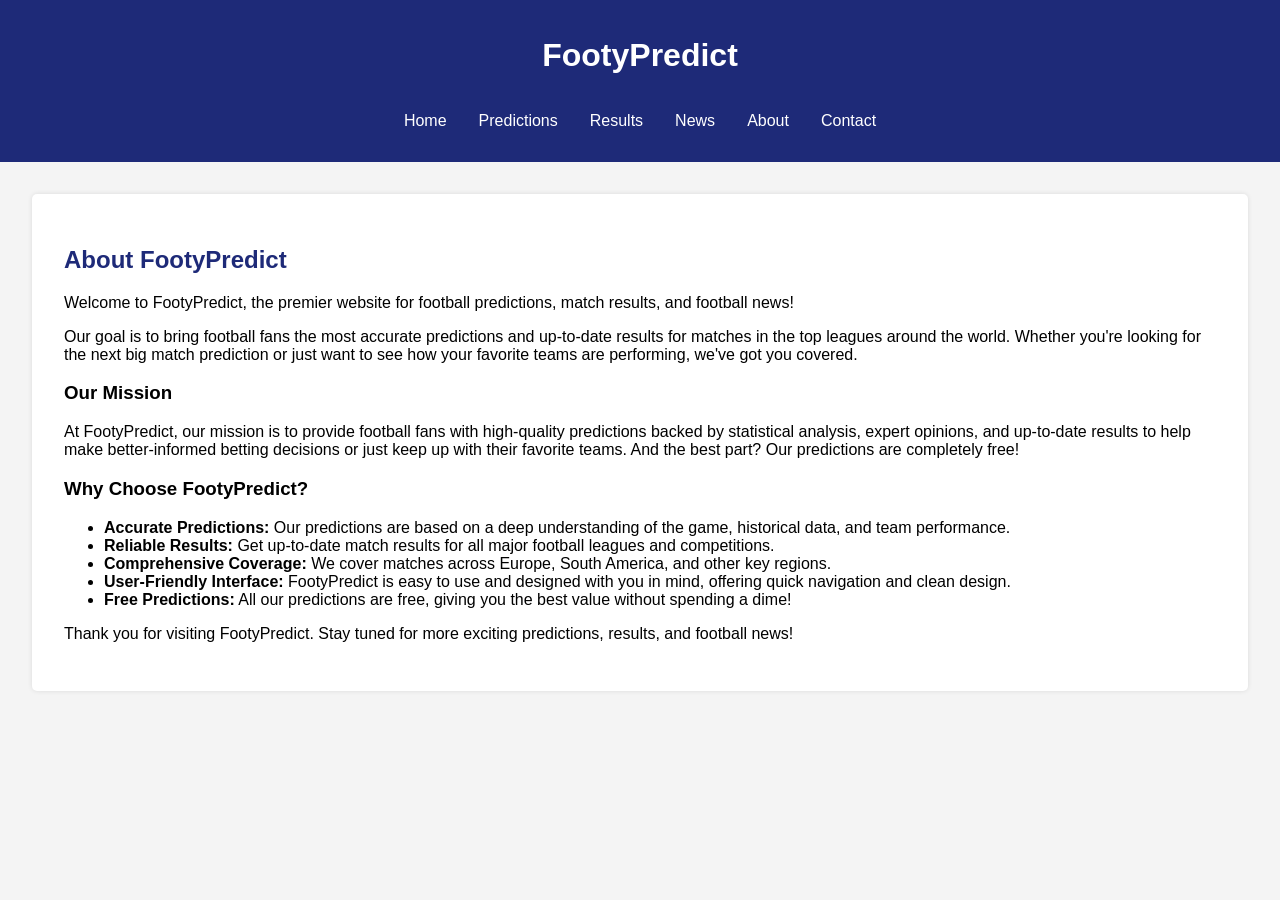
<file: about.html>
<!DOCTYPE html>
<html lang="en">
<head>
  <meta charset="UTF-8">
  <meta name="viewport" content="width=device-width, initial-scale=1.0">
  <title>About - FootyPredict | Football Predictions, Results & News</title>

  <!-- SEO Meta Tags -->
  <meta name="description" content="Learn more about FootyPredict – your trusted source for accurate football predictions, match results, and latest football news.">
  <meta name="keywords" content="football predictions, match results, free football tips, soccer predictions, betting tips, football news">
  <meta name="author" content="FootyPredict Team">
  <link rel="canonical" href="https://propredict.fun/about.html" />

  <!-- Open Graph Meta Tags for Social Sharing -->
  <meta property="og:title" content="About - FootyPredict" />
  <meta property="og:description" content="Get to know FootyPredict – your go-to platform for free, expert football predictions, match results and news." />
  <meta property="og:url" content="https://propredict.fun/about.html" />
  <meta property="og:type" content="website" />
  <meta property="og:site_name" content="FootyPredict" />
  <meta property="og:image" content="https://propredict.fun/images/footypredict-og.jpg" />

  <!-- Twitter Card -->
  <meta name="twitter:card" content="summary_large_image">
  <meta name="twitter:title" content="About - FootyPredict">
  <meta name="twitter:description" content="Learn more about FootyPredict – accurate football predictions, results and news.">
  <meta name="twitter:image" content="https://propredict.fun/images/footypredict-og.jpg">
  <meta name="twitter:site" content="@FootyPredict">

  <!-- Favicon -->
  <link rel="icon" href="/favicon.ico" type="image/x-icon" />

  <!-- Structured Data (JSON-LD) -->
  <script type="application/ld+json">
  {
    "@context": "https://schema.org",
    "@type": "WebSite",
    "name": "FootyPredict",
    "url": "https://propredict.fun/",
    "description": "FootyPredict is a website offering free and accurate football predictions, match results, and news across major leagues.",
    "potentialAction": {
      "@type": "SearchAction",
      "target": "https://propredict.fun/search?query={search_term_string}",
      "query-input": "required name=search_term_string"
    }
  }
  </script>

  <style>
    body {
      font-family: Arial, sans-serif;
      margin: 0;
      padding: 0;
      background-color: #f4f4f4;
    }
    header {
      background-color: #1e2a78;
      color: white;
      padding: 1rem;
      text-align: center;
    }
    .mobile-nav {
      display: none;
      position: relative;
    }
    #menu-toggle {
      background: #1e2a78;
      color: white;
      font-size: 24px;
      border: none;
      padding: 0.5rem 1rem;
      cursor: pointer;
    }
    #mobile-menu {
      display: none;
      flex-direction: column;
      background: #1e2a78;
      position: absolute;
      top: 3rem;
      left: 0;
      width: 100%;
      z-index: 1000;
    }
    #mobile-menu a {
      color: white;
      padding: 1rem;
      text-decoration: none;
      border-bottom: 1px solid rgba(255,255,255,0.2);
    }
    #mobile-menu a:hover {
      background: #2e3b90;
    }
    @media screen and (max-width: 768px) {
      .mobile-nav {
        display: block;
      }
      .desktop-nav {
        display: none;
      }
    }
    .desktop-nav {
      display: flex;
      justify-content: center;
      background: #1e2a78;
    }
    .desktop-nav a {
      color: white;
      padding: 1rem;
      text-decoration: none;
      display: inline-block;
    }
    .desktop-nav a:hover {
      background-color: #2e3b90;
    }
    main {
      padding: 2rem;
    }
    .about-section {
      background: white;
      padding: 2rem;
      border-radius: 5px;
      box-shadow: 0 0 5px rgba(0,0,0,0.1);
    }
    h2 {
      color: #1e2a78;
    }
  </style>
</head>
<body>
  <header>
    <h1>FootyPredict</h1>
    <div class="mobile-nav">
      <button id="menu-toggle">&#9776;</button>
      <div id="mobile-menu">
        <a href="index.html">Home</a>
        <a href="predictions.html">Predictions</a>
        <a href="results.html">Results</a>
        <a href="news.html">News</a>
        <a href="about.html">About</a>
        <a href="contact.html">Contact</a>
      </div>
    </div>
    <nav class="desktop-nav">
      <a href="index.html">Home</a>
      <a href="predictions.html">Predictions</a>
      <a href="results.html">Results</a>
      <a href="news.html">News</a>
      <a href="about.html">About</a>
      <a href="contact.html">Contact</a>
    </nav>
  </header>
  <main>
    <section class="about-section">
      <h2>About FootyPredict</h2>
      <p>Welcome to FootyPredict, the premier website for football predictions, match results, and football news!</p>
      <p>Our goal is to bring football fans the most accurate predictions and up-to-date results for matches in the top leagues around the world. Whether you're looking for the next big match prediction or just want to see how your favorite teams are performing, we've got you covered.</p>
      <h3>Our Mission</h3>
      <p>At FootyPredict, our mission is to provide football fans with high-quality predictions backed by statistical analysis, expert opinions, and up-to-date results to help make better-informed betting decisions or just keep up with their favorite teams. And the best part? Our predictions are completely free!</p>
      <h3>Why Choose FootyPredict?</h3>
      <ul>
        <li><strong>Accurate Predictions:</strong> Our predictions are based on a deep understanding of the game, historical data, and team performance.</li>
        <li><strong>Reliable Results:</strong> Get up-to-date match results for all major football leagues and competitions.</li>
        <li><strong>Comprehensive Coverage:</strong> We cover matches across Europe, South America, and other key regions.</li>
        <li><strong>User-Friendly Interface:</strong> FootyPredict is easy to use and designed with you in mind, offering quick navigation and clean design.</li>
        <li><strong>Free Predictions:</strong> All our predictions are free, giving you the best value without spending a dime!</li>
      </ul>
      <p>Thank you for visiting FootyPredict. Stay tuned for more exciting predictions, results, and football news!</p>
    </section>
  </main>
  <script>
    const toggleBtn = document.getElementById('menu-toggle');
    const menu = document.getElementById('mobile-menu');
    toggleBtn.addEventListener('click', () => {
      menu.style.display = menu.style.display === 'flex' ? 'none' : 'flex';
    });
  </script>
</body>
</html>
</file>
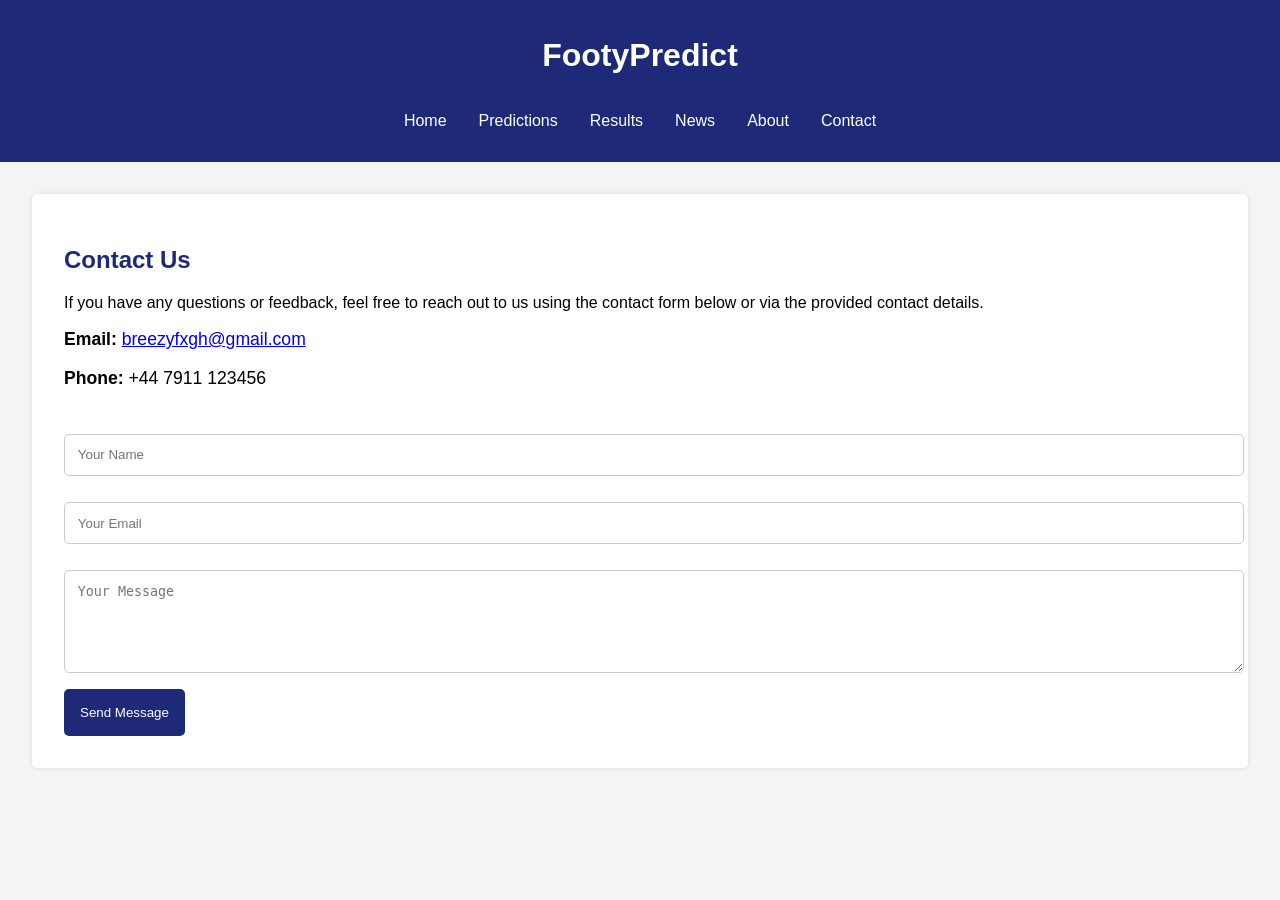
<file: contact.html>
<!DOCTYPE html>
<html lang="en">
<head>
  <meta charset="UTF-8">
  <meta name="viewport" content="width=device-width, initial-scale=1.0">
  <title>Contact - FootyPredict</title>
  <style>
    body {
      font-family: Arial, sans-serif;
      margin: 0;
      padding: 0;
      background-color: #f4f4f4;
    }
    header {
      background-color: #1e2a78;
      color: white;
      padding: 1rem;
      text-align: center;
    }
    .mobile-nav {
      display: none;
      position: relative;
    }
    #menu-toggle {
      background: #1e2a78;
      color: white;
      font-size: 24px;
      border: none;
      padding: 0.5rem 1rem;
      cursor: pointer;
    }
    #mobile-menu {
      display: none;
      flex-direction: column;
      background: #1e2a78;
      position: absolute;
      top: 3rem;
      left: 0;
      width: 100%;
      z-index: 1000;
    }
    #mobile-menu a {
      color: white;
      padding: 1rem;
      text-decoration: none;
      border-bottom: 1px solid rgba(255,255,255,0.2);
    }
    #mobile-menu a:hover {
      background: #2e3b90;
    }
    @media screen and (max-width: 768px) {
      .mobile-nav {
        display: block;
      }
      .desktop-nav {
        display: none;
      }
    }
    .desktop-nav {
      display: flex;
      justify-content: center;
      background: #1e2a78;
    }
    .desktop-nav a {
      color: white;
      padding: 1rem;
      text-decoration: none;
      display: inline-block;
    }
    .desktop-nav a:hover {
      background-color: #2e3b90;
    }
    main {
      padding: 2rem;
    }
    .contact-section {
      background: white;
      padding: 2rem;
      border-radius: 5px;
      box-shadow: 0 0 5px rgba(0,0,0,0.1);
    }
    h2 {
      color: #1e2a78;
    }
    .contact-info {
      margin-bottom: 2rem;
    }
    .contact-info p {
      font-size: 1.1rem;
    }
    form input, form textarea {
      width: 100%;
      padding: 0.8rem;
      margin: 0.8rem 0;
      border-radius: 5px;
      border: 1px solid #ccc;
    }
    form button {
      background-color: #1e2a78;
      color: white;
      padding: 1rem;
      border: none;
      border-radius: 5px;
      cursor: pointer;
    }
    form button:hover {
      background-color: #2e3b90;
    }
  </style>
</head>
<body>
  <header>
    <h1>FootyPredict</h1>
    <div class="mobile-nav">
      <button id="menu-toggle">&#9776;</button>
      <div id="mobile-menu">
        <a href="index.html">Home</a>
        <a href="predictions.html">Predictions</a>
        <a href="results.html">Results</a>
        <a href="news.html">News</a>
        <a href="about.html">About</a>
        <a href="contact.html">Contact</a>
      </div>
    </div>
    <nav class="desktop-nav">
      <a href="index.html">Home</a>
      <a href="predictions.html">Predictions</a>
      <a href="results.html">Results</a>
      <a href="news.html">News</a>
      <a href="about.html">About</a>
      <a href="contact.html">Contact</a>
    </nav>
  </header>
  <main>
    <section class="contact-section">
      <h2>Contact Us</h2>
      <p>If you have any questions or feedback, feel free to reach out to us using the contact form below or via the provided contact details.</p>
      
      <div class="contact-info">
        <p><strong>Email:</strong> <a href="mailto:breezyfxgh@gmail.com">breezyfxgh@gmail.com</a></p>
        <p><strong>Phone:</strong> +44 7911 123456</p>
      </div>
      
      <form action="#" method="POST">
        <input type="text" name="name" placeholder="Your Name" required>
        <input type="email" name="email" placeholder="Your Email" required>
        <textarea name="message" placeholder="Your Message" rows="5" required></textarea>
        <button type="submit">Send Message</button>
      </form>
    </section>
  </main>
  <script>
    const toggleBtn = document.getElementById('menu-toggle');
    const menu = document.getElementById('mobile-menu');
    toggleBtn.addEventListener('click', () => {
      menu.style.display = menu.style.display === 'flex' ? 'none' : 'flex';
    });
  </script>
</body>
</html>
</file>
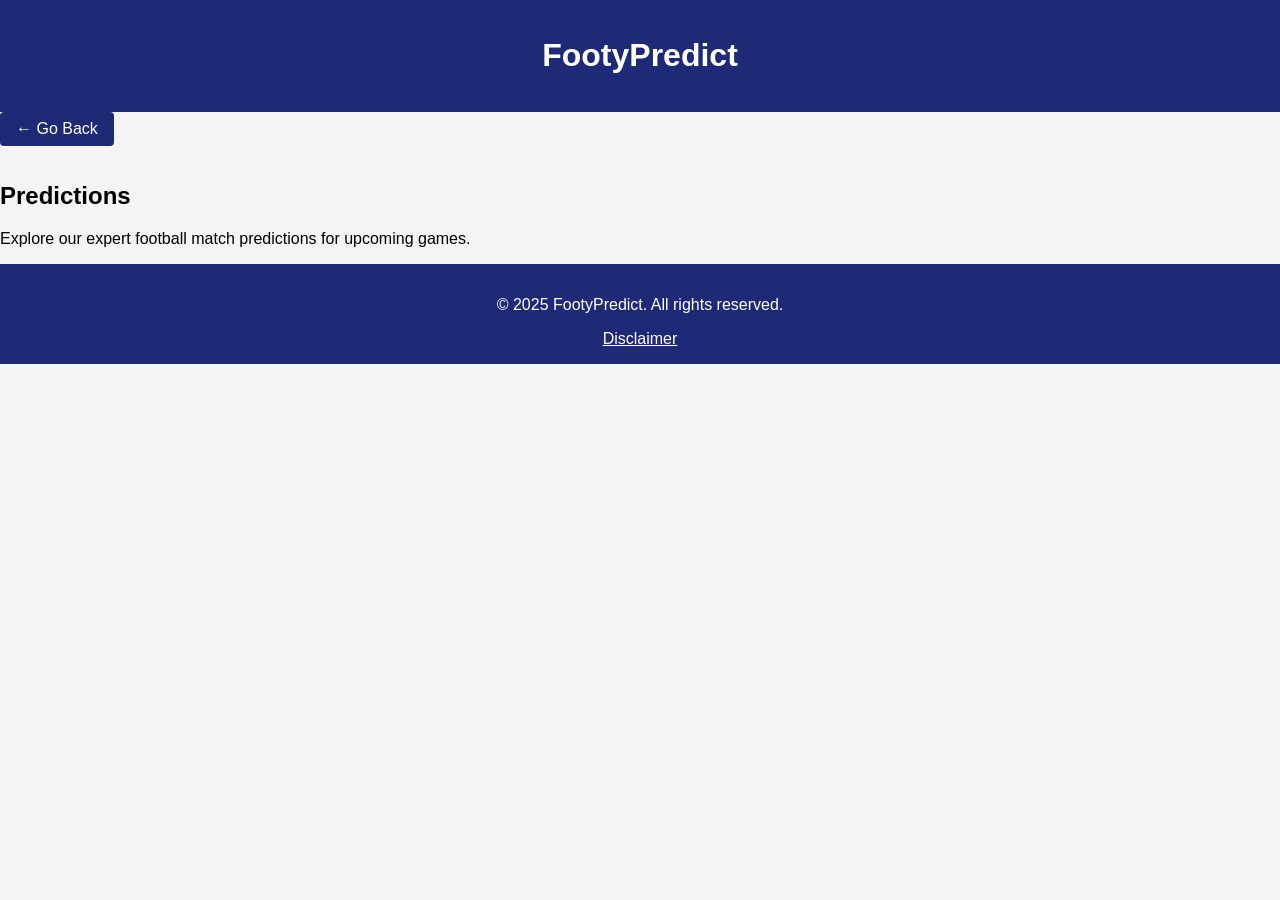
<file: disclaimer.html>
<!DOCTYPE html>
<html lang="en">
<head>
  <meta charset="UTF-8">
  <meta name="viewport" content="width=device-width, initial-scale=1.0">
  <title>Predictions - FootyPredict</title>

  <meta name="description" content="Explore expert football match predictions for upcoming games at FootyPredict.">
  <meta name="keywords" content="football predictions, soccer predictions, Premier League, La Liga">
  <meta name="author" content="FootyPredict Team">
  <meta name="robots" content="index, follow">
  
  <link rel="icon" href="favicon.ico" type="image/x-icon">
  
  <style>
    body {
      font-family: Arial, sans-serif;
      margin: 0;
      padding: 0;
      background-color: #f4f4f4;
    }
    header {
      background-color: #1e2a78;
      color: white;
      padding: 1rem;
      text-align: center;
    }
    footer {
      background-color: #1e2a78;
      color: white;
      text-align: center;
      padding: 1rem;
    }
    .modal {
      display: none;
      position: fixed;
      top: 0;
      left: 0;
      width: 100%;
      height: 100%;
      background-color: rgba(0, 0, 0, 0.5);
      justify-content: center;
      align-items: center;
    }
    .modal-content {
      background-color: white;
      padding: 20px;
      max-width: 600px;
      width: 90%;
      border-radius: 8px;
      box-shadow: 0 0 15px rgba(0, 0, 0, 0.3);
    }
    .modal-content h2 {
      margin-top: 0;
    }
    .close-btn {
      background-color: #1e2a78;
      color: white;
      padding: 10px 20px;
      border: none;
      cursor: pointer;
      float: right;
    }
    .close-btn:hover {
      background-color: #2e3b90;
    }
    .back-btn {
      display: inline-block;
      margin-bottom: 1rem;
      padding: 0.5rem 1rem;
      background-color: #1e2a78;
      color: white;
      text-decoration: none;
      border-radius: 4px;
    }
    .back-btn:hover {
      background-color: #2e3b90;
    }
  </style>
</head>
<body>
  <header>
    <h1>FootyPredict</h1>
  </header>
  <main>
    <a class="back-btn" href="javascript:history.back()">&larr; Go Back</a>
    <h2>Predictions</h2>
    <p>Explore our expert football match predictions for upcoming games.</p>

    <footer>
      <p>&copy; 2025 FootyPredict. All rights reserved.</p>
      <a href="#" id="disclaimer-link" style="color: white;">Disclaimer</a>
    </footer>
  </main>

  <!-- Disclaimer Modal -->
  <div id="disclaimer-modal" class="modal">
    <div class="modal-content">
      <button class="close-btn" id="close-modal">&times;</button>
      <h2>Disclaimer</h2>
      <p>Please read this disclaimer carefully before using FootyPredict.</p>
      <p><strong>No Guarantee of Accuracy:</strong> The football match predictions provided on FootyPredict are based on statistical analysis, expert opinions, and available data. However, the outcome of football matches is inherently uncertain and influenced by numerous unpredictable factors. Therefore, we make no guarantee as to the accuracy or reliability of any predictions, analysis, or information presented on this website.</p>
      <p><strong>Informational and Entertainment Purposes Only:</strong> The content on FootyPredict, including predictions, tips, and opinions, is intended for informational and entertainment purposes only. It should not be considered as professional betting advice or a definitive guide to placing wagers.</p>
      <p><strong>Betting Risks:</strong> Engaging in sports betting involves financial risk, and it is possible to lose money. You are solely responsible for any decisions you make based on the information provided on FootyPredict. Bet responsibly and only with funds you can afford to lose.</p>
      <p><strong>No Endorsement of Betting:</strong> FootyPredict does not endorse or encourage illegal or irresponsible gambling activities. We provide predictions and analysis as a form of commentary and do not profit from your betting activities. Please ensure you comply with all local laws and regulations regarding online betting in your jurisdiction.</p>
      <p><strong>Changes and Errors:</strong> The information and predictions on FootyPredict may be subject to change or contain errors without prior notice. We strive to provide accurate and up-to-date content, but we do not warrant its completeness or accuracy at all times.</p>
      <p><strong>External Links:</strong> FootyPredict may contain links to third-party websites. We are not responsible for the content, privacy policies, or practices of these external sites. Your interaction with such websites is at your own risk.</p>
      <p><strong>Limitation of Liability:</strong> To the maximum extent permitted by applicable law, FootyPredict and its team shall not be liable for any direct, indirect, incidental, consequential, or special damages arising out of or in any way connected with your use of this website or reliance on the information provided herein, including but not limited to any losses incurred from betting activities.</p>
      <p>By using FootyPredict, you acknowledge that you have read, understood, and agree to this disclaimer. If you do not agree with any part of this disclaimer, please do not use our website.</p>
    </div>
  </div>

  <script>
    document.getElementById("disclaimer-link").addEventListener("click", function(e) {
      e.preventDefault();
      document.getElementById("disclaimer-modal").style.display = "flex";
    });

    document.getElementById("close-modal").addEventListener("click", function() {
      document.getElementById("disclaimer-modal").style.display = "none";
    });

    // Close modal if user clicks outside of the modal content
    window.addEventListener("click", function(event) {
      if (event.target === document.getElementById("disclaimer-modal")) {
        document.getElementById("disclaimer-modal").style.display = "none";
      }
    });
  </script>
</body>
</html>
</file>
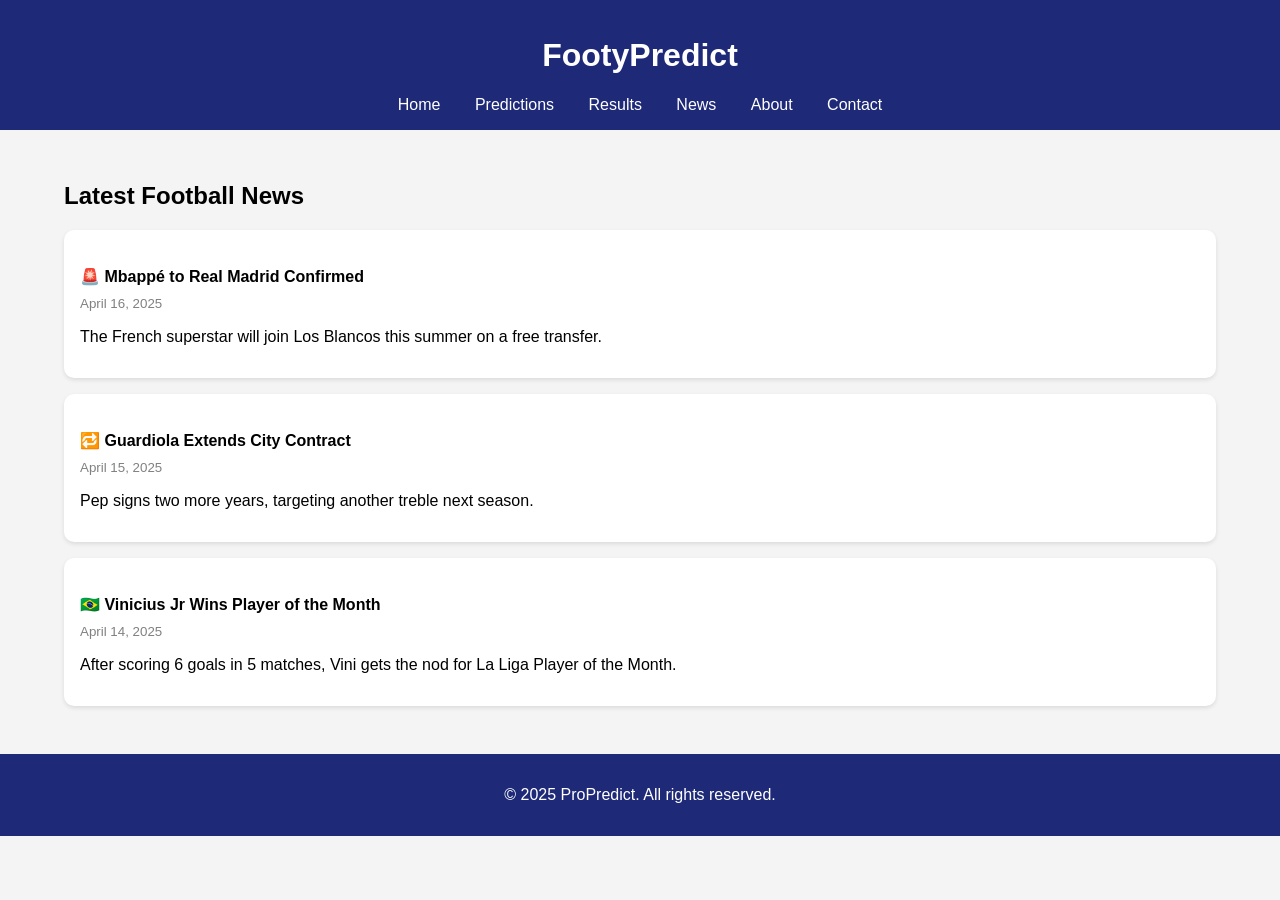
<file: news.html>
<!DOCTYPE html>
<html lang="en">
<head>
  <meta charset="UTF-8" />
  <meta name="viewport" content="width=device-width, initial-scale=1.0"/>
  
  <!-- SEO Meta Tags -->
  <meta name="description" content="Stay updated with the latest football news on ProPredict. From transfer news to player awards, we cover all major events in football.">
  <meta name="keywords" content="football news, sports news, Mbappé, Guardiola, Vinicius Jr, soccer news">
  <meta name="author" content="ProPredict">

  <!-- Open Graph for Social Media -->
  <meta property="og:title" content="Latest Football News - ProPredict" />
  <meta property="og:description" content="Get the latest football updates including transfer news, player awards, and match results at ProPredict." />
  <meta property="og:image" content="URL_to_image.jpg" /> <!-- Add an image URL -->
  <meta property="og:url" content="https://www.propredict.fun/news.html" />
  <meta property="og:type" content="website" />

  <title>News - ProPredict</title>
  
  <style>
    body {
      font-family: Arial, sans-serif;
      margin: 0;
      background: #f4f4f4;
    }

    header, footer {
      background: #1e2a78;
      color: white;
      text-align: center;
      padding: 1rem;
    }

    nav a {
      color: white;
      margin: 0 15px;
      text-decoration: none;
    }

    .content {
      padding: 2rem 5%;
    }

    .news-item {
      background: white;
      padding: 1rem;
      margin-bottom: 1rem;
      border-radius: 10px;
      box-shadow: 0 2px 4px rgba(0,0,0,0.1);
    }

    .news-item h4 {
      margin-bottom: 0.5rem;
    }

    .news-item small {
      color: gray;
    }
  </style>
</head>
<body>
  <header>
    <h1>FootyPredict</h1>
    <nav>
      <a href="index.html">Home</a>
      <a href="predictions.html">Predictions</a>
      <a href="results.html">Results</a>
      <a href="news.html">News</a>
      <a href="about.html">About</a>
      <a href="contact.html">Contact</a>
    </nav>
  </header>

  <section class="content">
    <h2>Latest Football News</h2>

    <div class="news-item">
      <h4>🚨 Mbappé to Real Madrid Confirmed</h4>
      <small>April 16, 2025</small>
      <p>The French superstar will join Los Blancos this summer on a free transfer.</p>
    </div>

    <div class="news-item">
      <h4>🔁 Guardiola Extends City Contract</h4>
      <small>April 15, 2025</small>
      <p>Pep signs two more years, targeting another treble next season.</p>
    </div>

    <div class="news-item">
      <h4>🇧🇷 Vinicius Jr Wins Player of the Month</h4>
      <small>April 14, 2025</small>
      <p>After scoring 6 goals in 5 matches, Vini gets the nod for La Liga Player of the Month.</p>
    </div>
  </section>

  <footer>
    <p>&copy; 2025 ProPredict. All rights reserved.</p>
  </footer>
</body>
</html>
</file>
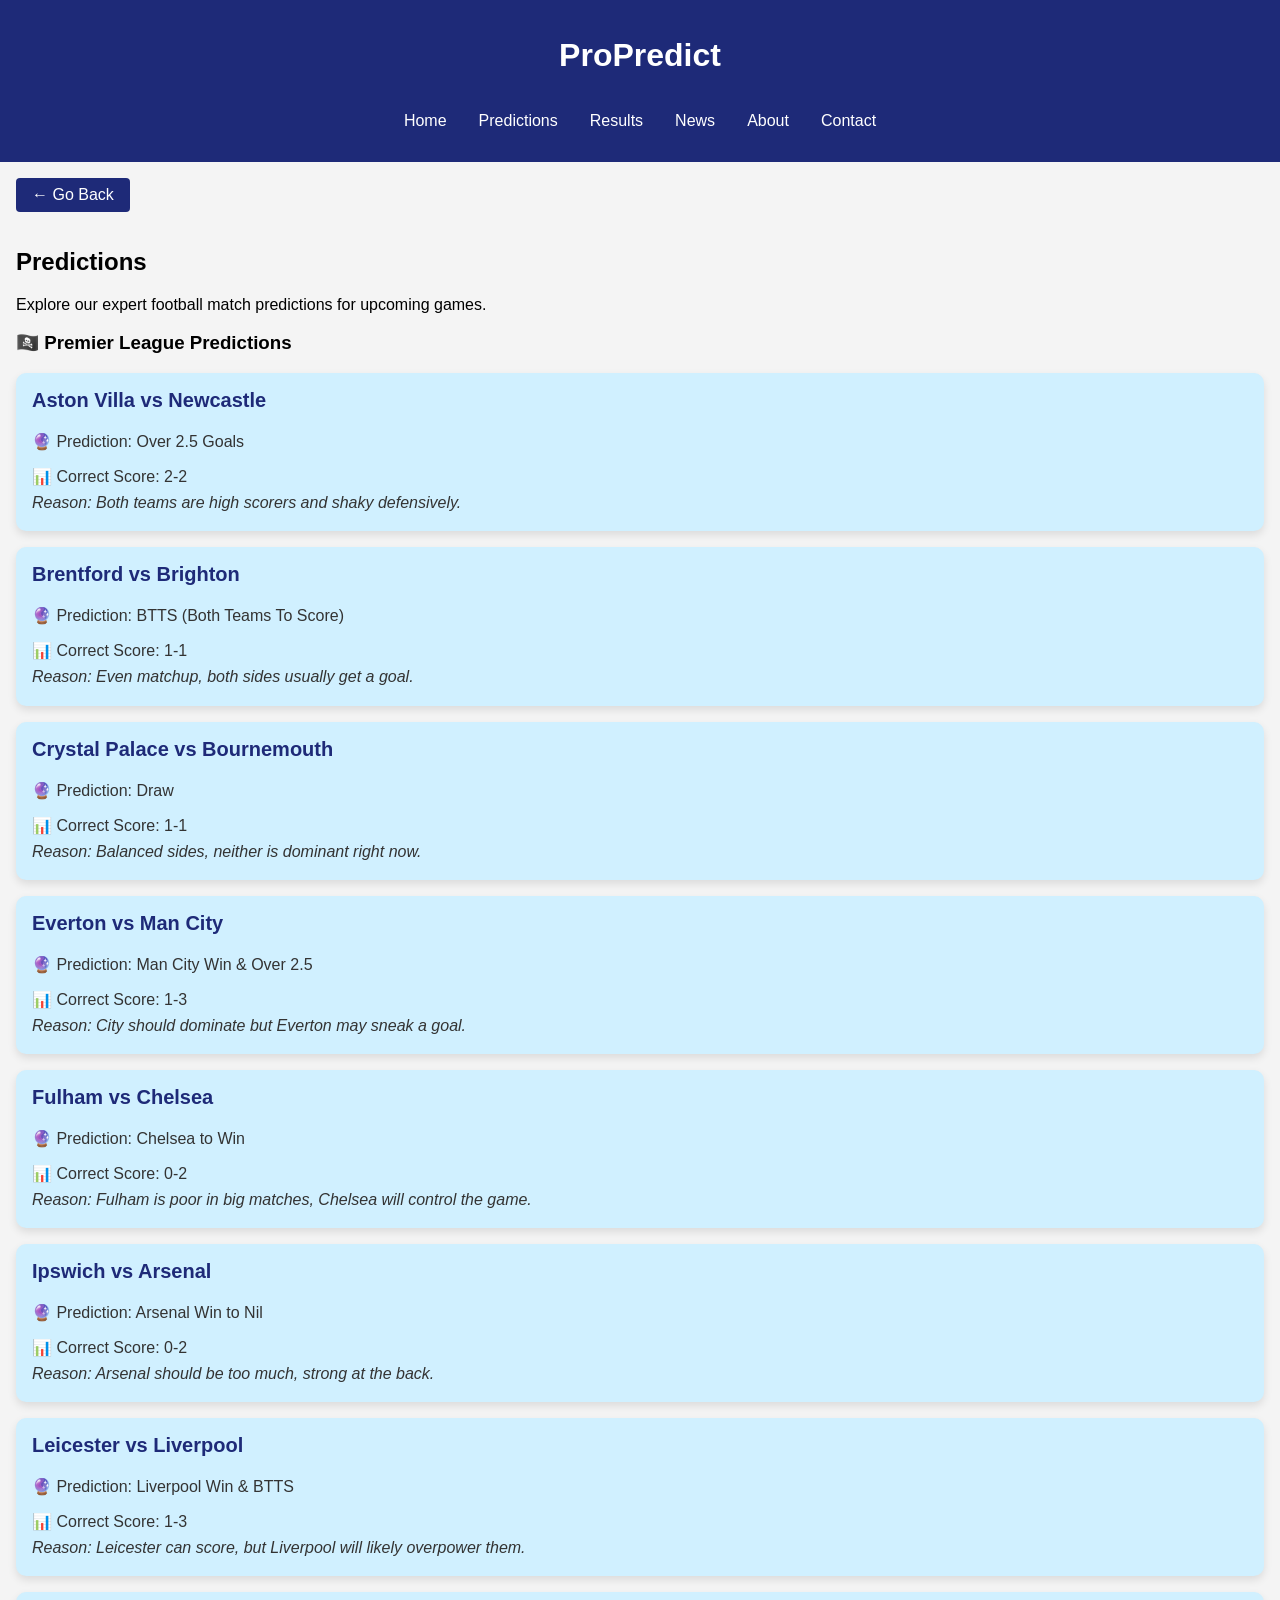
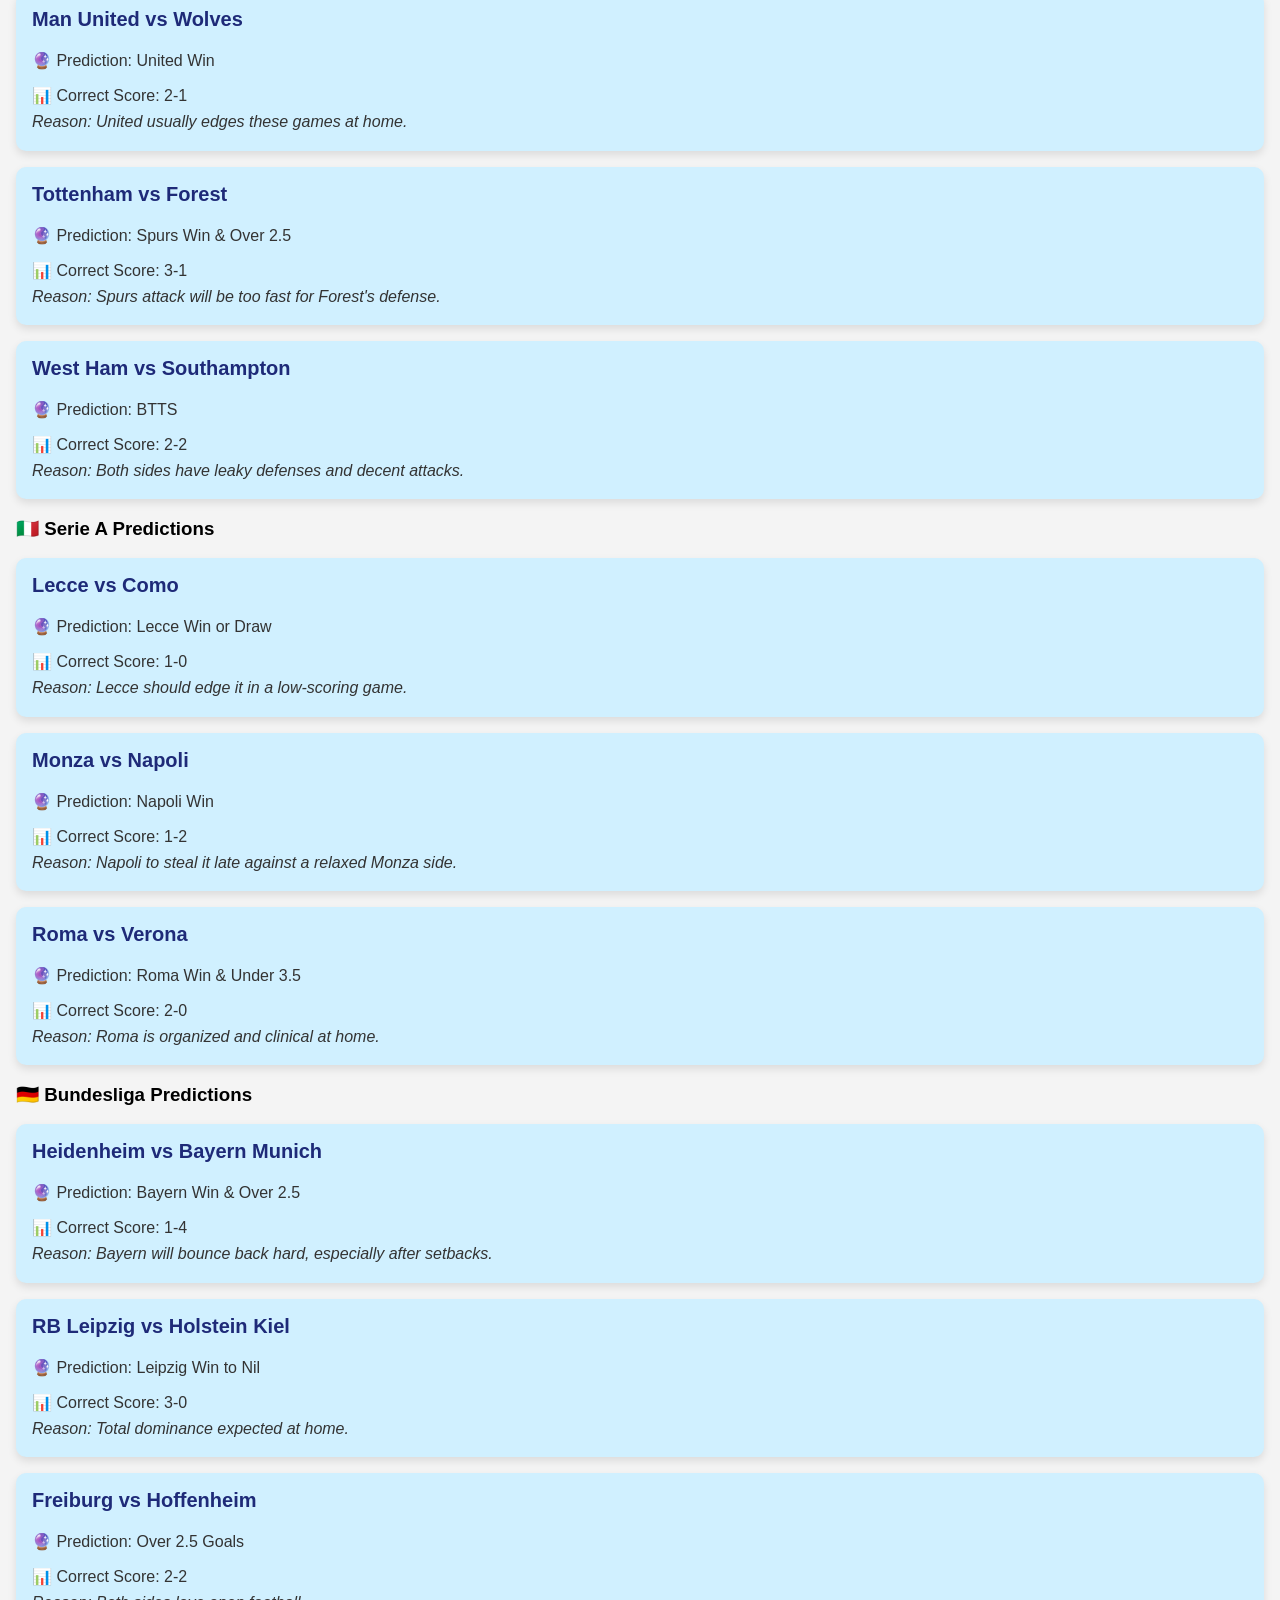
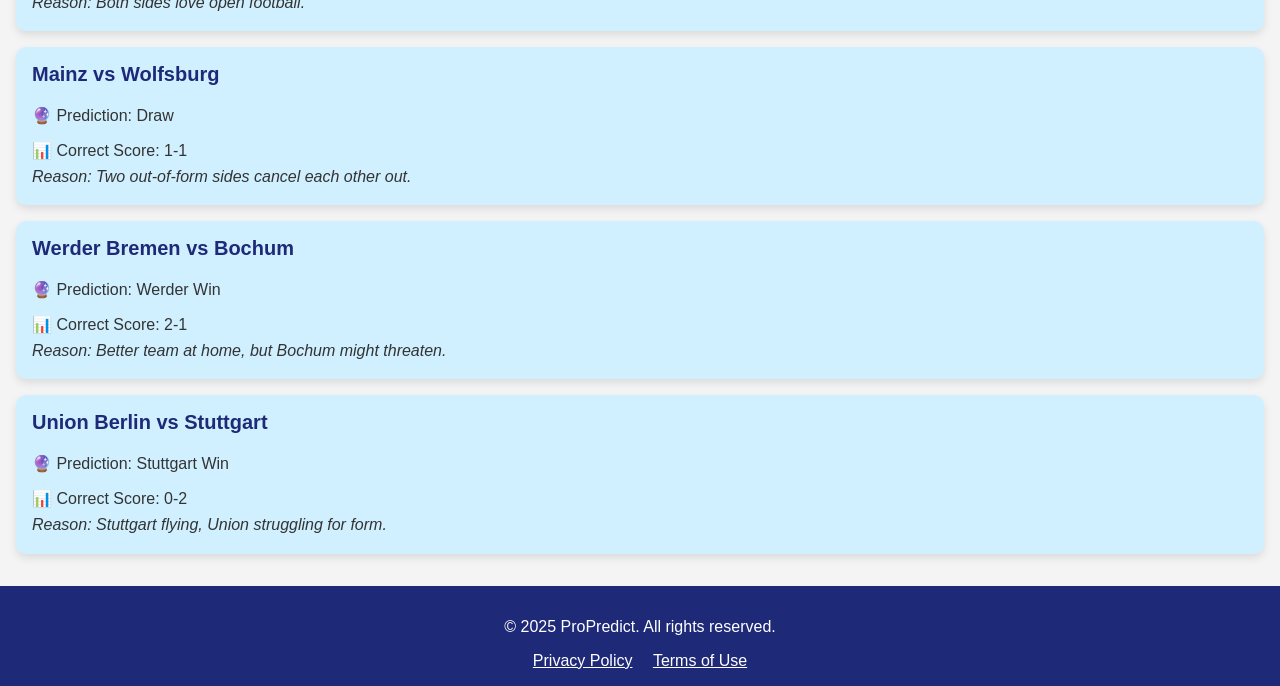
<file: predictions.html>
<!DOCTYPE html>
<html lang="en">
<head>
    <meta charset="UTF-8">
    <meta name="viewport" content="width=device-width, initial-scale=1.0">
    <title>Predictions - ProPredict</title>

    <meta name="description" content="Explore expert football match predictions for upcoming games at ProPredict. Get accurate predictions for major football leagues including the Premier League, La Liga, and more.">
    <meta name="keywords" content="football predictions, soccer predictions, Premier League, La Liga, football news, sports predictions, ProPredict">
    <meta name="author" content="ProPredict Team">
    <meta property="og:title" content="Predictions - ProPredict">
    <meta property="og:description" content="Explore expert football match predictions for upcoming games at ProPredict.">
    <meta property="og:image" content="i.imgur.com/xRvYerl.png">
    <meta property="og:url" content="https://propredict.fun/predictions.html">
    <meta name="twitter:card" content="summary_large_image">
    <meta name="twitter:title" content="Predictions - ProPredict">
    <meta name="twitter:description" content="Explore expert football match predictions for upcoming games at ProPredict.">
    <meta name="twitter:image" content="https://i.imgur.com/xRvYerl.png">

    <link rel="canonical" href="https://propredict.fun/predictions.html">

    <link rel="icon" href="https://propredict.fun/images/favicon.png" type="image/png">

    <style>
        body {
            font-family: Arial, sans-serif;
            margin: 0;
            padding: 0;
            background-color: #f4f4f4;
        }
        header {
            background-color: #1e2a78;
            color: white;
            padding: 1rem;
            text-align: center;
        }
        .mobile-nav {
            display: none;
            position: relative;
        }
        #menu-toggle {
            background: #1e2a78;
            color: white;
            font-size: 24px;
            border: none;
            padding: 0.5rem 1rem;
            cursor: pointer;
        }
        #mobile-menu {
            display: none;
            flex-direction: column;
            background: #1e2a78;
            position: absolute;
            top: 3rem;
            left: 0;
            width: 100%;
            z-index: 1000;
        }
        #mobile-menu a {
            color: white;
            padding: 1rem;
            text-decoration: none;
            border-bottom: 1px solid rgba(255,255,255,0.2);
        }
        #mobile-menu a:hover {
            background: #2e3b90;
            transition: background-color 0.3s ease;
        }
        @media screen and (max-width: 768px) {
            .mobile-nav {
                display: block;
            }
            .desktop-nav {
                display: none;
            }
        }
        .desktop-nav {
            display: flex;
            justify-content: center;
            background: #1e2a78;
        }
        .desktop-nav a {
            color: white;
            padding: 1rem;
            text-decoration: none;
            display: inline-block;
        }
        .desktop-nav a:hover {
            background-color: #2e3b90;
            transition: background-color 0.3s ease;
        }
        main {
            padding: 1rem;
        }
        .game {
            background: #d0f0ff; /* light blue */
            margin: 1rem 0;
            padding: 1rem;
            border-radius: 10px;
            box-shadow: 0 4px 8px rgba(0,0,0,0.1);
            transition: box-shadow 0.3s ease, transform 0.3s ease;
        }
        .game:hover {
            box-shadow: 0 6px 16px rgba(0, 0, 0, 0.2);
            transform: translateY(-5px); /* Slight lift effect */
        }
        .game h3 {
            margin-top: 0;
            font-size: 1.25rem;
            color: #1e2a78;
        }
        .game p {
            color: #333;
            margin-bottom: 0.2rem; /* Reduced margin for better spacing */
        }
        .reason {
            margin-top: 0.5rem;
            font-style: italic;
            color: #555;
        }
        .back-btn {
            display: inline-block;
            margin-bottom: 1rem;
            padding: 0.5rem 1rem;
            background-color: #1e2a78;
            color: white;
            text-decoration: none;
            border-radius: 4px;
            transition: background-color 0.3s ease;
        }
        .back-btn:hover {
            background-color: #2e3b90;
        }
        .footer-links a {
            color: white;
            text-decoration: underline;
            margin: 0 0.5rem;
        }
    </style>
</head>
<body>
    <header>
        <h1>ProPredict</h1>
        <div class="mobile-nav">
            <button id="menu-toggle">&#9776;</button>
            <div id="mobile-menu">
                <a href="index.html">Home</a>
                <a href="predictions.html">Predictions</a>
                <a href="results.html">Results</a>
                <a href="news.html">News</a>
                <a href="about.html">About</a>
                <a href="contact.html">Contact</a>
            </div>
        </div>
        <nav class="desktop-nav">
            <a href="index.html">Home</a>
            <a href="predictions.html">Predictions</a>
            <a href="results.html">Results</a>
            <a href="news.html">News</a>
            <a href="about.html">About</a>
            <a href="contact.html">Contact</a>
        </nav>
    </header>
    <main>
        <a class="back-btn" href="javascript:history.back()">&larr; Go Back</a>
        <h2>Predictions</h2>
        <p>Explore our expert football match predictions for upcoming games.</p>

        <h3>🏴‍☠️ Premier League Predictions</h3>
        <div class="game">
            <h3>Aston Villa vs Newcastle</h3>
            <p>🔮 Prediction: Over 2.5 Goals</p>
            <p>📊 Correct Score: 2-2</p>
            <p class="reason">Reason: Both teams are high scorers and shaky defensively.</p>
        </div>
        <div class="game">
            <h3>Brentford vs Brighton</h3>
            <p>🔮 Prediction: BTTS (Both Teams To Score)</p>
            <p>📊 Correct Score: 1-1</p>
            <p class="reason">Reason: Even matchup, both sides usually get a goal.</p>
        </div>
        <div class="game">
            <h3>Crystal Palace vs Bournemouth</h3>
            <p>🔮 Prediction: Draw</p>
            <p>📊 Correct Score: 1-1</p>
            <p class="reason">Reason: Balanced sides, neither is dominant right now.</p>
        </div>
        <div class="game">
            <h3>Everton vs Man City</h3>
            <p>🔮 Prediction: Man City Win & Over 2.5</p>
            <p>📊 Correct Score: 1-3</p>
            <p class="reason">Reason: City should dominate but Everton may sneak a goal.</p>
        </div>
        <div class="game">
            <h3>Fulham vs Chelsea</h3>
            <p>🔮 Prediction: Chelsea to Win</p>
            <p>📊 Correct Score: 0-2</p>
            <p class="reason">Reason: Fulham is poor in big matches, Chelsea will control the game.</p>
        </div>
        <div class="game">
            <h3>Ipswich vs Arsenal</h3>
            <p>🔮 Prediction: Arsenal Win to Nil</p>
            <p>📊 Correct Score: 0-2</p>
            <p class="reason">Reason: Arsenal should be too much, strong at the back.</p>
        </div>
        <div class="game">
            <h3>Leicester vs Liverpool</h3>
            <p>🔮 Prediction: Liverpool Win & BTTS</p>
            <p>📊 Correct Score: 1-3</p>
            <p class="reason">Reason: Leicester can score, but Liverpool will likely overpower them.</p>
        </div>
        <div class="game">
            <h3>Man United vs Wolves</h3>
            <p>🔮 Prediction: United Win</p>
            <p>📊 Correct Score: 2-1</p>
            <p class="reason">Reason: United usually edges these games at home.</p>
        </div>
        <div class="game">
            <h3>Tottenham vs Forest</h3>
            <p>🔮 Prediction: Spurs Win & Over 2.5</p>
            <p>📊 Correct Score: 3-1</p>
            <p class="reason">Reason: Spurs attack will be too fast for Forest's defense.</p>
        </div>
        <div class="game">
            <h3>West Ham vs Southampton</h3>
            <p>🔮 Prediction: BTTS</p>
            <p>📊 Correct Score: 2-2</p>
            <p class="reason">Reason: Both sides have leaky defenses and decent attacks.</p>
        </div>

        <h3>🇮🇹 Serie A Predictions</h3>
        <div class="game">
            <h3>Lecce vs Como</h3>
            <p>🔮 Prediction: Lecce Win or Draw</p>
            <p>📊 Correct Score: 1-0</p>
            <p class="reason">Reason: Lecce should edge it in a low-scoring game.</p>
        </div>
        <div class="game">
            <h3>Monza vs Napoli</h3>
            <p>🔮 Prediction: Napoli Win</p>
            <p>📊 Correct Score: 1-2</p>
            <p class="reason">Reason: Napoli to steal it late against a relaxed Monza side.</p>
        </div>
        <div class="game">
            <h3>Roma vs Verona</h3>
            <p>🔮 Prediction: Roma Win & Under 3.5</p>
            <p>📊 Correct Score: 2-0</p>
            <p class="reason">Reason: Roma is organized and clinical at home.</p>
        </div>

        <h3>🇩🇪 Bundesliga Predictions</h3>
        <div class="game">
            <h3>Heidenheim vs Bayern Munich</h3>
            <p>🔮 Prediction: Bayern Win & Over 2.5</p>
            <p>📊 Correct Score: 1-4</p>
            <p class="reason">Reason: Bayern will bounce back hard, especially after setbacks.</p>
        </div>
        <div class="game">
            <h3>RB Leipzig vs Holstein Kiel</h3>
            <p>🔮 Prediction: Leipzig Win to Nil</p>
            <p>📊 Correct Score: 3-0</p>
            <p class="reason">Reason: Total dominance expected at home.</p>
        </div>
        <div class="game">
            <h3>Freiburg vs Hoffenheim</h3>
            <p>🔮 Prediction: Over 2.5 Goals</p>
            <p>📊 Correct Score: 2-2</p>
            <p class="reason">Reason: Both sides love open football.</p>
        </div>
        <div class="game">
            <h3>Mainz vs Wolfsburg</h3>
            <p>🔮 Prediction: Draw</p>
            <p>📊 Correct Score: 1-1</p>
            <p class="reason">Reason: Two out-of-form sides cancel each other out.</p>
        </div>
        <div class="game">
            <h3>Werder Bremen vs Bochum</h3>
            <p>🔮 Prediction: Werder Win</p>
            <p>📊 Correct Score: 2-1</p>
            <p class="reason">Reason: Better team at home, but Bochum might threaten.</p>
        </div>
        <div class="game">
            <h3>Union Berlin vs Stuttgart</h3>
            <p>🔮 Prediction: Stuttgart Win</p>
            <p>📊 Correct Score: 0-2</p>
            <p class="reason">Reason: Stuttgart flying, Union struggling for form.</p>
        </div>
    </main>
    <footer style="background-color:#1e2a78; color:white; text-align:center; padding:1rem;">
        <p>&copy; 2025 ProPredict. All rights reserved.</p>
        <div class="footer-links">
            <a href="privacy.html">Privacy Policy</a>
            <a href="terms.html">Terms of Use</a>
        </div>
    </footer>
</body>
</html>
</file>
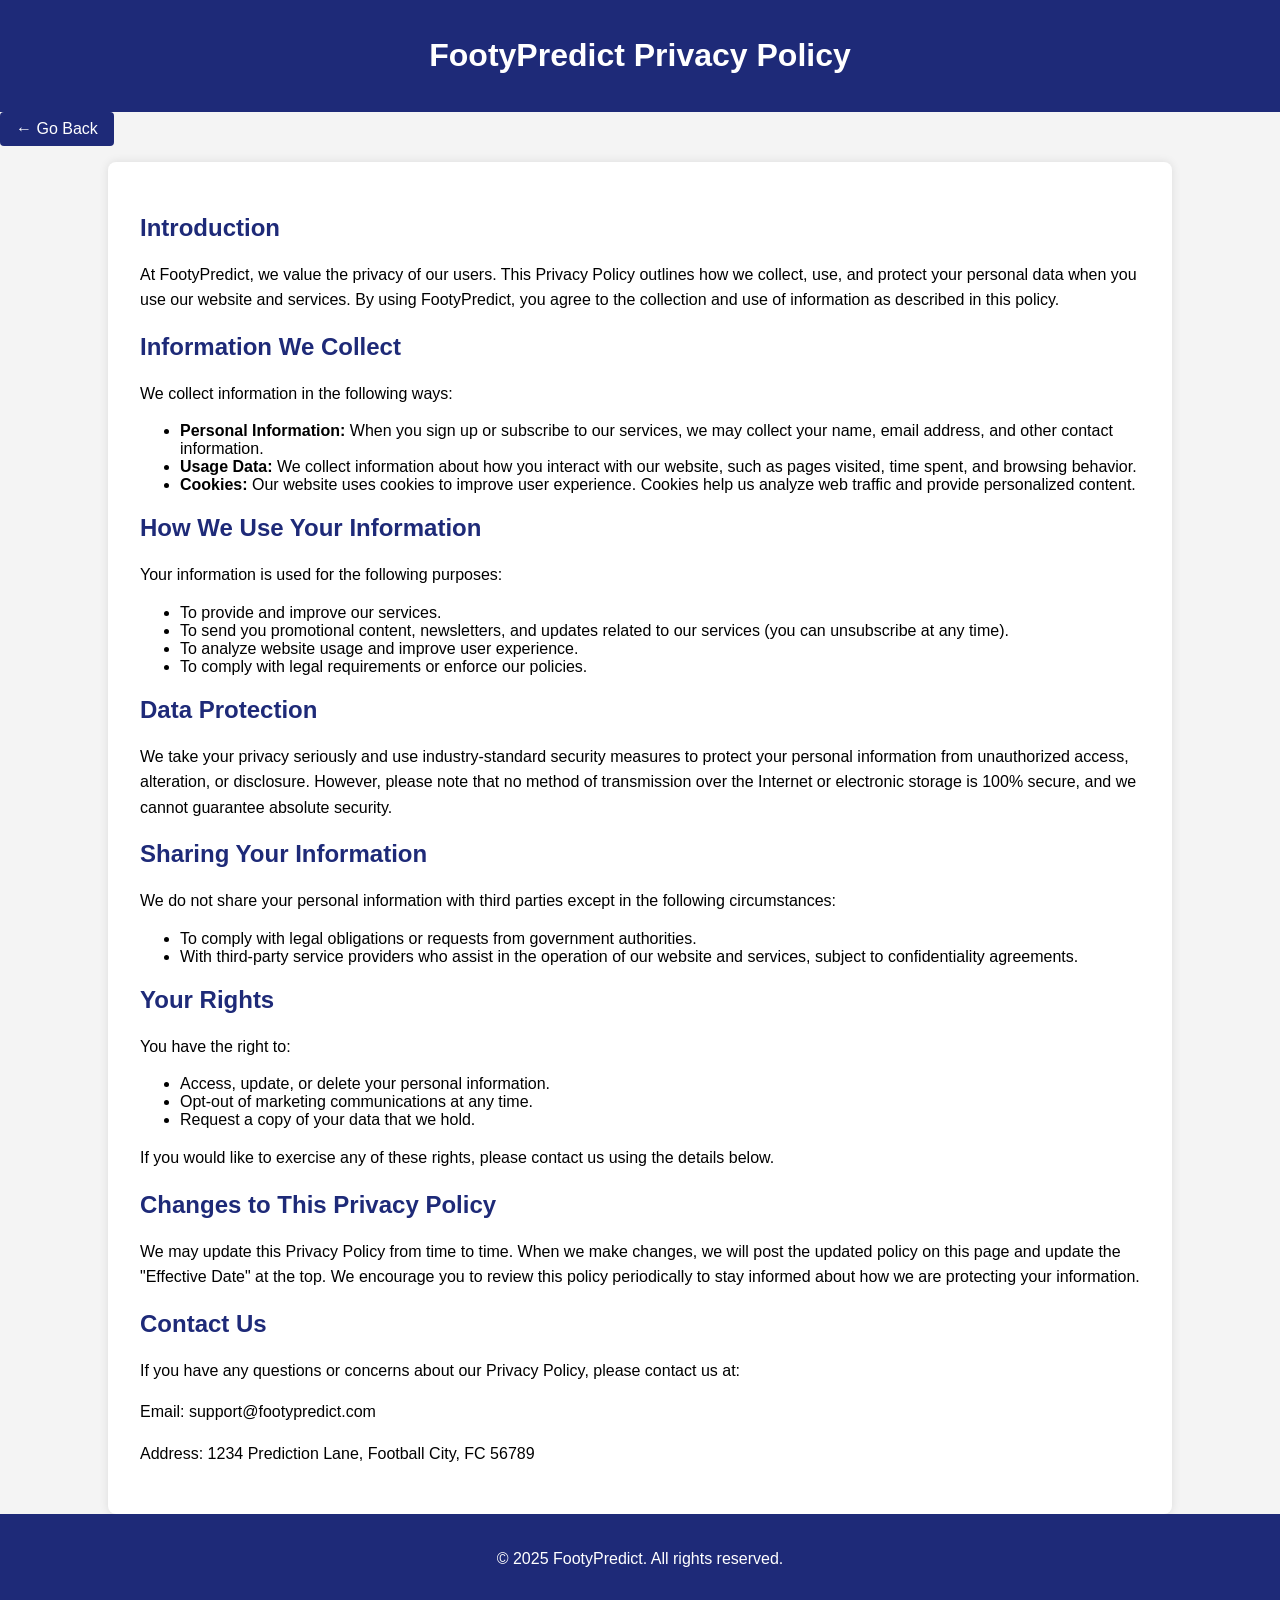
<file: privacy.html>
<!DOCTYPE html>
<html lang="en">
<head>
  <meta charset="UTF-8">
  <meta name="viewport" content="width=device-width, initial-scale=1.0">
  <title>Privacy Policy - FootyPredict</title>
  <meta name="description" content="Privacy Policy for FootyPredict, outlining how we handle user data and protect privacy.">
  <meta name="keywords" content="privacy policy, data protection, user privacy, FootyPredict">
  <meta name="author" content="FootyPredict Team">
  <meta name="robots" content="index, follow">
  <link rel="icon" href="favicon.ico" type="image/x-icon">
  <style>
    body {
      font-family: Arial, sans-serif;
      margin: 0;
      padding: 0;
      background-color: #f4f4f4;
    }
    header {
      background-color: #1e2a78;
      color: white;
      padding: 1rem;
      text-align: center;
    }
    footer {
      background-color: #1e2a78;
      color: white;
      text-align: center;
      padding: 1rem;
    }
    .content {
      padding: 2rem;
      max-width: 1000px;
      margin: 0 auto;
      background-color: white;
      border-radius: 8px;
      box-shadow: 0 0 10px rgba(0, 0, 0, 0.1);
    }
    h2 {
      color: #1e2a78;
    }
    p {
      font-size: 16px;
      line-height: 1.6;
    }
    .back-btn {
      display: inline-block;
      margin-bottom: 1rem;
      padding: 0.5rem 1rem;
      background-color: #1e2a78;
      color: white;
      text-decoration: none;
      border-radius: 4px;
    }
    .back-btn:hover {
      background-color: #2e3b90;
    }
  </style>
</head>
<body>

  <header>
    <h1>FootyPredict Privacy Policy</h1>
  </header>

  <main>
    <a class="back-btn" href="javascript:history.back()">&larr; Go Back</a>

    <div class="content">
      <h2>Introduction</h2>
      <p>At FootyPredict, we value the privacy of our users. This Privacy Policy outlines how we collect, use, and protect your personal data when you use our website and services. By using FootyPredict, you agree to the collection and use of information as described in this policy.</p>

      <h2>Information We Collect</h2>
      <p>We collect information in the following ways:</p>
      <ul>
        <li><strong>Personal Information:</strong> When you sign up or subscribe to our services, we may collect your name, email address, and other contact information.</li>
        <li><strong>Usage Data:</strong> We collect information about how you interact with our website, such as pages visited, time spent, and browsing behavior.</li>
        <li><strong>Cookies:</strong> Our website uses cookies to improve user experience. Cookies help us analyze web traffic and provide personalized content.</li>
      </ul>

      <h2>How We Use Your Information</h2>
      <p>Your information is used for the following purposes:</p>
      <ul>
        <li>To provide and improve our services.</li>
        <li>To send you promotional content, newsletters, and updates related to our services (you can unsubscribe at any time).</li>
        <li>To analyze website usage and improve user experience.</li>
        <li>To comply with legal requirements or enforce our policies.</li>
      </ul>

      <h2>Data Protection</h2>
      <p>We take your privacy seriously and use industry-standard security measures to protect your personal information from unauthorized access, alteration, or disclosure. However, please note that no method of transmission over the Internet or electronic storage is 100% secure, and we cannot guarantee absolute security.</p>

      <h2>Sharing Your Information</h2>
      <p>We do not share your personal information with third parties except in the following circumstances:</p>
      <ul>
        <li>To comply with legal obligations or requests from government authorities.</li>
        <li>With third-party service providers who assist in the operation of our website and services, subject to confidentiality agreements.</li>
      </ul>

      <h2>Your Rights</h2>
      <p>You have the right to:</p>
      <ul>
        <li>Access, update, or delete your personal information.</li>
        <li>Opt-out of marketing communications at any time.</li>
        <li>Request a copy of your data that we hold.</li>
      </ul>
      <p>If you would like to exercise any of these rights, please contact us using the details below.</p>

      <h2>Changes to This Privacy Policy</h2>
      <p>We may update this Privacy Policy from time to time. When we make changes, we will post the updated policy on this page and update the "Effective Date" at the top. We encourage you to review this policy periodically to stay informed about how we are protecting your information.</p>

      <h2>Contact Us</h2>
      <p>If you have any questions or concerns about our Privacy Policy, please contact us at:</p>
      <p>Email: support@footypredict.com</p>
      <p>Address: 1234 Prediction Lane, Football City, FC 56789</p>
    </div>
  </main>

  <footer>
    <p>&copy; 2025 FootyPredict. All rights reserved.</p>
  </footer>

</body>
</html>
</file>
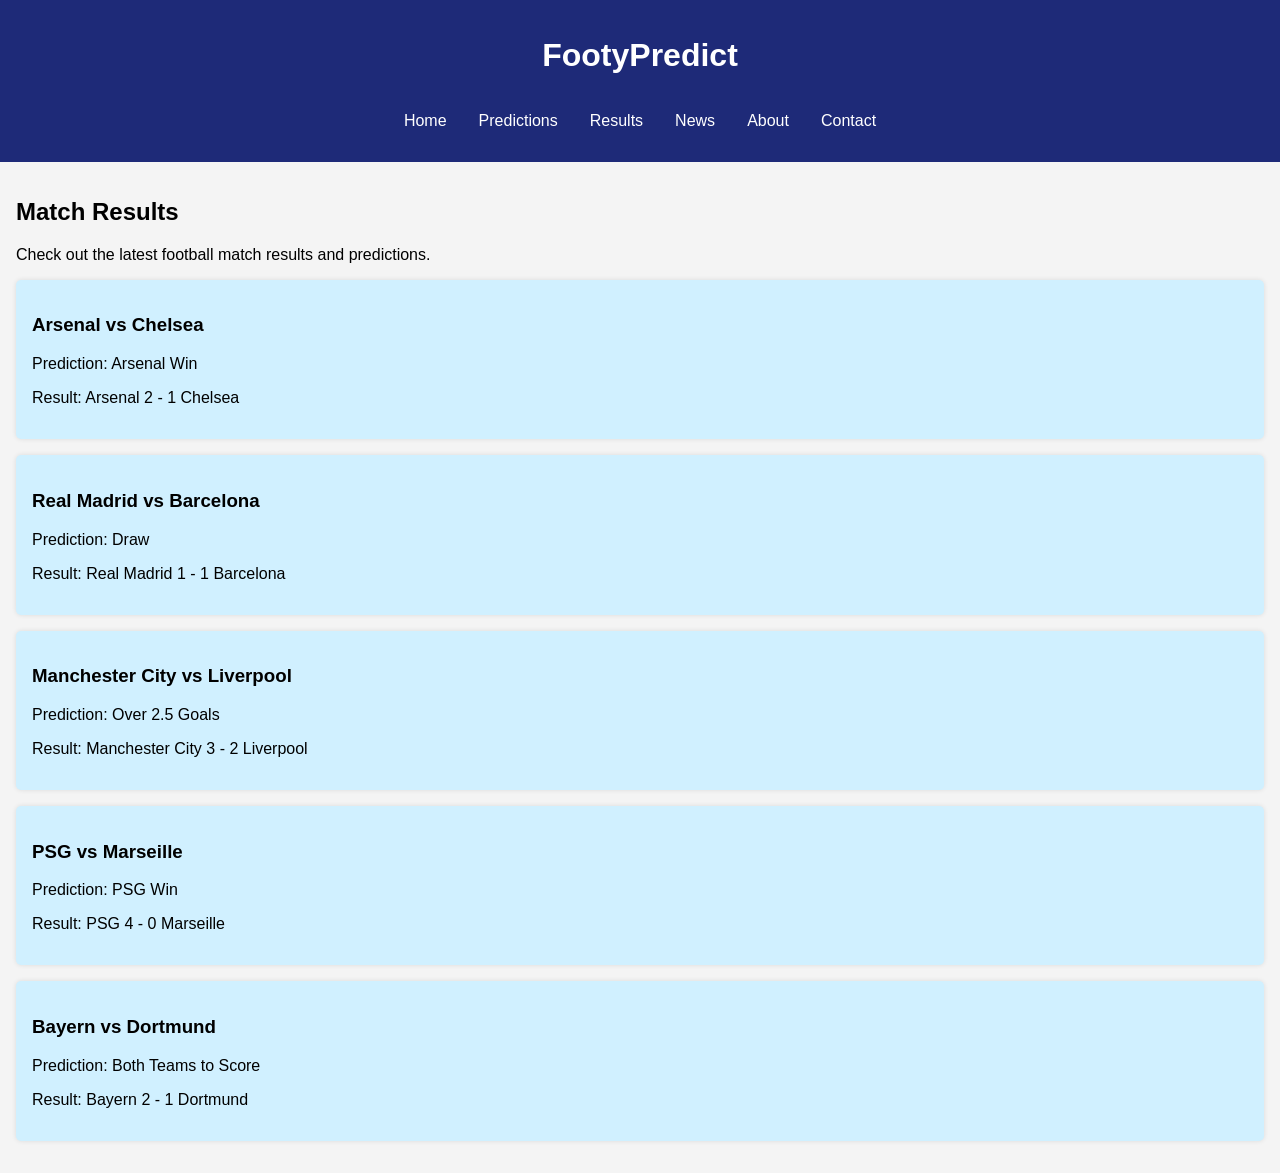
<file: results.html>
<!DOCTYPE html>
<html lang="en">
<head>
  <meta charset="UTF-8">
  <meta name="viewport" content="width=device-width, initial-scale=1.0">
  
  <!-- SEO Meta Tags -->
  <meta name="description" content="Get the latest football match results, predictions, and analysis at ProPredict. Stay updated on top football events and scores.">
  <meta name="keywords" content="football results, match predictions, football news, soccer results, football analysis">
  <meta name="author" content="ProPredict">
  <meta name="robots" content="index, follow">
  
  <!-- Open Graph Meta Tags for Social Media -->
  <meta property="og:title" content="Football Results - ProPredict">
  <meta property="og:description" content="Check out the latest football results and predictions on ProPredict. Stay updated with scores from top football leagues.">
  <meta property="og:image" content="URL_TO_IMAGE"> <!-- Add an image URL to show when shared -->
  <meta property="og:url" content="https://www.propredict.fun/results.html">
  <meta property="og:type" content="website">
  
  <!-- Twitter Card Meta Tags -->
  <meta name="twitter:card" content="summary_large_image">
  <meta name="twitter:title" content="Football Results - ProPredict">
  <meta name="twitter:description" content="Get the latest match results and predictions from ProPredict, your go-to place for football scores and analysis.">
  <meta name="twitter:image" content="URL_TO_IMAGE"> <!-- Add an image URL to show when shared -->
  
  <!-- Canonical Link to avoid duplicate content issues -->
  <link rel="canonical" href="https://www.propredict.fun/results.html">

  <title>Results - ProPredict</title>

  <!-- Styles -->
  <style>
    body {
      font-family: Arial, sans-serif;
      margin: 0;
      padding: 0;
      background-color: #f4f4f4;
    }
    header {
      background-color: #1e2a78;
      color: white;
      padding: 1rem;
      text-align: center;
    }
    .mobile-nav {
      display: none;
      position: relative;
    }
    #menu-toggle {
      background: #1e2a78;
      color: white;
      font-size: 24px;
      border: none;
      padding: 0.5rem 1rem;
      cursor: pointer;
    }
    #mobile-menu {
      display: none;
      flex-direction: column;
      background: #1e2a78;
      position: absolute;
      top: 3rem;
      left: 0;
      width: 100%;
      z-index: 1000;
    }
    #mobile-menu a {
      color: white;
      padding: 1rem;
      text-decoration: none;
      border-bottom: 1px solid rgba(255,255,255,0.2);
    }
    #mobile-menu a:hover {
      background: #2e3b90;
    }
    @media screen and (max-width: 768px) {
      .mobile-nav {
        display: block;
      }
      .desktop-nav {
        display: none;
      }
    }
    .desktop-nav {
      display: flex;
      justify-content: center;
      background: #1e2a78;
    }
    .desktop-nav a {
      color: white;
      padding: 1rem;
      text-decoration: none;
      display: inline-block;
    }
    .desktop-nav a:hover {
      background-color: #2e3b90;
    }
    main {
      padding: 1rem;
    }
    .game {
       background: #d0f0ff; /* light blue */
  margin: 1rem 0;
  padding: 1rem;
  border-radius: 5px;
  box-shadow: 0 0 5px rgba(0,0,0,0.1);
  transition: box-shadow 0.3s ease;
    }
  </style>
</head>
<body>
  <header>
    <h1>FootyPredict</h1>
    <div class="mobile-nav">
      <button id="menu-toggle">&#9776;</button>
      <div id="mobile-menu">
        <a href="index.html">Home</a>
        <a href="predictions.html">Predictions</a>
        <a href="results.html">Results</a>
        <a href="news.html">News</a>
        <a href="about.html">About</a>
        <a href="contact.html">Contact</a>
      </div>
    </div>
    <nav class="desktop-nav">
      <a href="index.html">Home</a>
      <a href="predictions.html">Predictions</a>
      <a href="results.html">Results</a>
      <a href="news.html">News</a>
      <a href="about.html">About</a>
      <a href="contact.html">Contact</a>
    </nav>
  </header>
  <main>
    <h2>Match Results</h2>
    <p>Check out the latest football match results and predictions.</p>

    <div class="game">
      <h3>Arsenal vs Chelsea</h3>
      <p>Prediction: Arsenal Win</p>
      <p>Result: Arsenal 2 - 1 Chelsea</p>
    </div>
    <div class="game">
      <h3>Real Madrid vs Barcelona</h3>
      <p>Prediction: Draw</p>
      <p>Result: Real Madrid 1 - 1 Barcelona</p>
    </div>
    <div class="game">
      <h3>Manchester City vs Liverpool</h3>
      <p>Prediction: Over 2.5 Goals</p>
      <p>Result: Manchester City 3 - 2 Liverpool</p>
    </div>
    <div class="game">
      <h3>PSG vs Marseille</h3>
      <p>Prediction: PSG Win</p>
      <p>Result: PSG 4 - 0 Marseille</p>
    </div>
    <div class="game">
      <h3>Bayern vs Dortmund</h3>
      <p>Prediction: Both Teams to Score</p>
      <p>Result: Bayern 2 - 1 Dortmund</p>
    </div>
  </main>
  <script>
    const toggleBtn = document.getElementById('menu-toggle');
    const menu = document.getElementById('mobile-menu');
    toggleBtn.addEventListener('click', () => {
      menu.style.display = menu.style.display === 'flex' ? 'none' : 'flex';
    });
  </script>
</body>
</html>
</file>
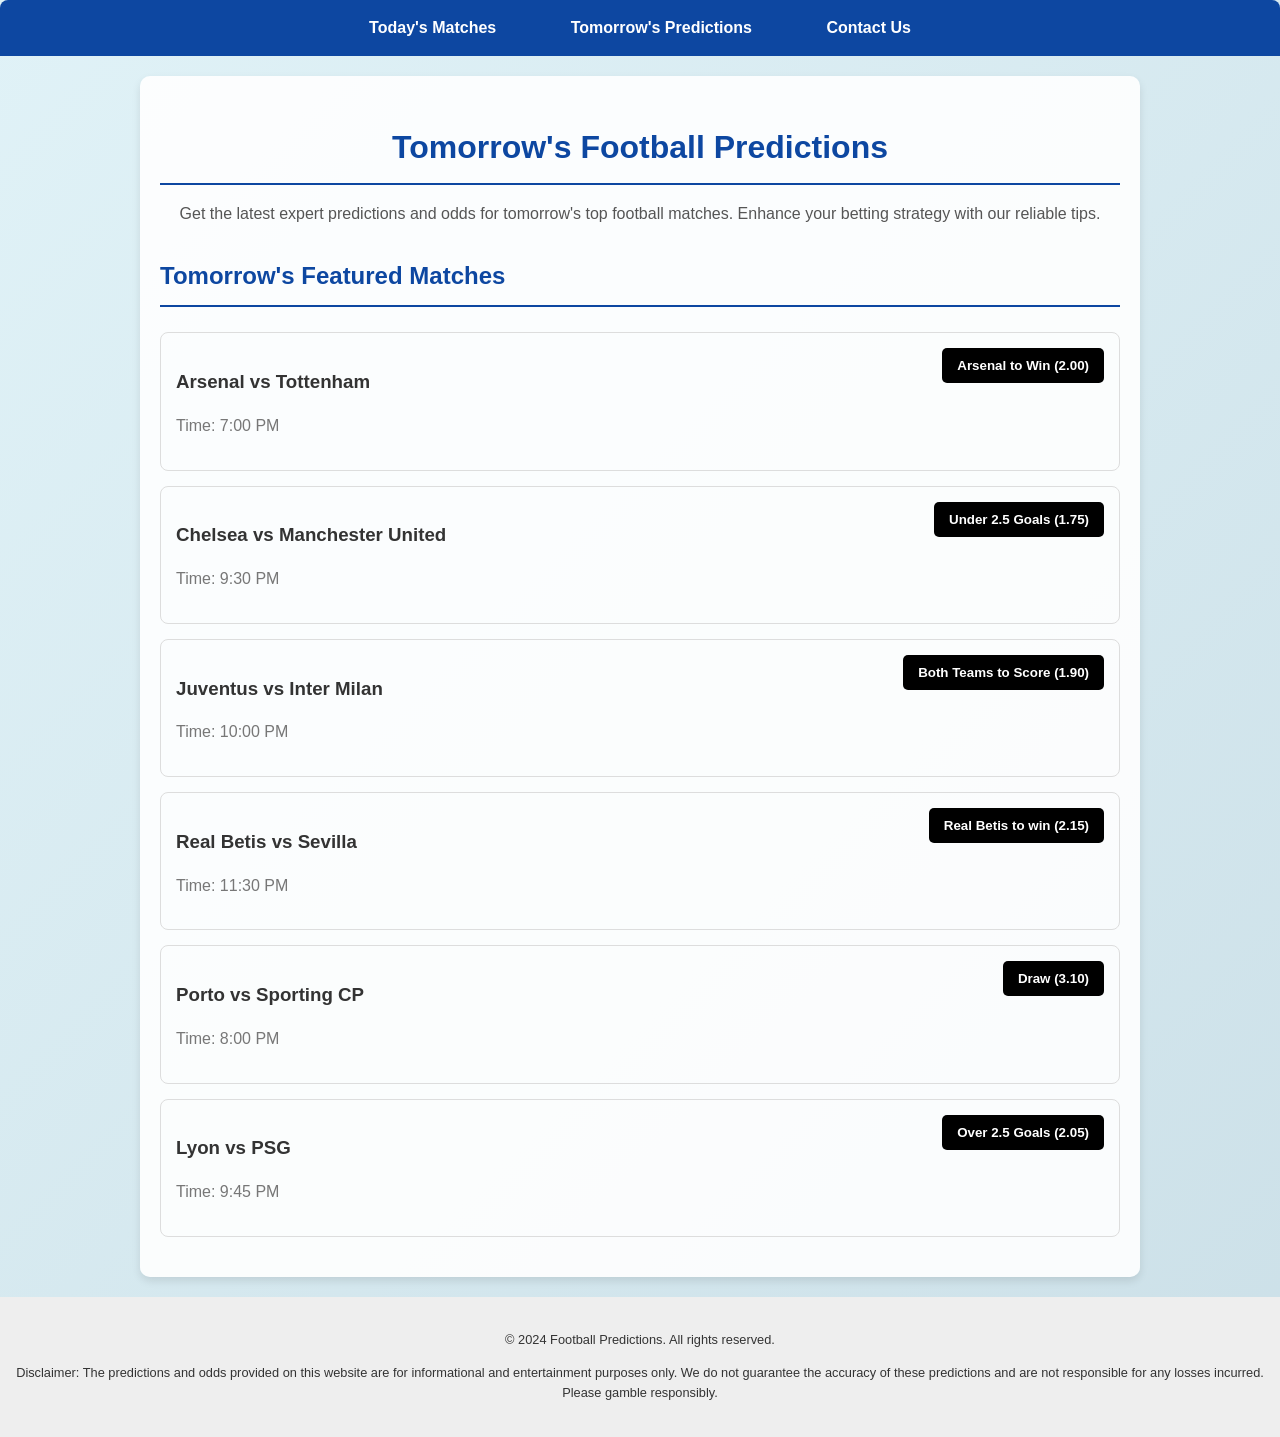
<file: tomorrow.html>
<!DOCTYPE html>
<html lang="en">
<head>
    <meta charset="UTF-8">
    <meta name="viewport" content="width=device-width, initial-scale=1.0">
    <title>Tomorrow's Football Predictions | Expert Tips & Odds | ProPredictions</title>
    <meta name="description" content="Get accurate football predictions for tomorrow's matches. Expert analysis, detailed odds, and reliable tips to enhance your betting strategy.">
    <meta name="keywords" content="tomorrow football predictions, soccer tips, betting odds, future matches, expert analysis, sports predictions, football betting">
    <meta name="robots" content="index, follow">
    <meta name="author" content="ProPredictions Team">
    <link rel="canonical" href="https://propredictions.com/tomorrow.html">
    <style>
        body {
            font-family: 'Roboto', sans-serif;
            margin: 0;
            padding: 0;
            background: linear-gradient(135deg, #e0f2f7, #cce0e8);
            color: #333;
            line-height: 1.6;
        }

        .container {
            max-width: 960px;
            margin: 20px auto;
            padding: 20px;
            background-color: rgba(255, 255, 255, 0.9);
            box-shadow: 0 4px 8px rgba(0, 0, 0, 0.1);
            border-radius: 10px;
        }

        nav {
            background-color: #0d47a1;
            color: #fff;
            padding: 15px 0;
            text-align: center;
            border-radius: 8px 8px 0 0;
        }

        nav ul {
            list-style: none;
            padding: 0;
            margin: 0;
        }

        nav ul li {
            display: inline-block;
            margin: 0 20px;
        }

        nav ul li a {
            color: #fff;
            text-decoration: none;
            font-weight: 600;
            padding: 8px 15px;
            border-radius: 5px;
            transition: background-color 0.3s ease;
        }

        nav ul li a:hover {
            background-color: rgba(255, 255, 255, 0.2);
        }

        h1, h2 {
            color: #0d47a1;
            margin-bottom: 25px;
            border-bottom: 2px solid #0d47a1;
            padding-bottom: 10px;
        }

        footer {
            text-align: center;
            padding: 20px 0;
            background-color: #eee;
            font-size: 0.8em;
        }

        /* Hero Section */
        .hero {
            text-align: center;
            margin-bottom: 30px;
        }

        .hero h1 {
            font-size: 2em;
            margin-bottom: 10px;
        }

        .hero p {
            font-size: 1em;
            color: #555;
        }

        /* Matches Section */
        .matches {
            margin-top: 20px;
        }

        .match {
            display: flex;
            justify-content: space-between;
            padding: 15px;
            border: 1px solid #ddd;
            border-radius: 8px;
            margin-bottom: 15px;
        }

        .match-info h3 {
            margin-bottom: 5px;
        }

        .match-info p {
            color: #777;
        }

        .prediction {
            text-align: right;
        }

        .prediction button {
            background-color: black;
            color: white;
            padding: 10px 15px;
            border: none;
            border-radius: 5px;
            cursor: pointer;
            font-weight: bold;
        }

        /* AdSense Spaces */
        .adsense-top, .adsense-bottom {
            text-align: center;
            margin-bottom: 20px;
        }

        /* Mobile Responsiveness */
        @media (max-width: 768px) {
            .container {
                padding: 20px 10px;
            }

            nav ul li {
                display: block;
                margin: 10px 0;
            }

            .match {
                flex-direction: column;
            }

            .prediction {
                text-align: left;
                margin-top: 10px;
            }

            .hero h1 {
                font-size: 1.8em;
            }

            .hero p {
                font-size: 0.9em;
            }
        }
    </style>
    <meta name="google-adsense-account" content="ca-pub-YOUR_ADSENSE_PUB_ID">
</head>
<body>
    <header>
        <nav>
            <ul>
                <li><a href="index.html">Today's Matches</a></li>
                <li><a href="tomorrow.html">Tomorrow's Predictions</a></li>
                <li><a href="contact.html">Contact Us</a></li>
            </ul>
        </nav>
    </header>

    <main class="container">
        <section class="hero">
            <h1>Tomorrow's Football Predictions</h1>
            <p>Get the latest expert predictions and odds for tomorrow's top football matches. Enhance your betting strategy with our reliable tips.</p>
        </section>

        <div class="adsense-top">
            <script async src="https://pagead2.googlesyndication.com/pagead/js?client=ca-pub-YOUR_ADSENSE_PUB_ID" crossorigin="anonymous"></script>
            <ins class="adsbygoogle"
                 style="display:block"
                 data-ad-client="ca-pub-YOUR_ADSENSE_PUB_ID"
                 data-ad-slot="YOUR_TOP_AD_SLOT_ID"
                 data-ad-format="auto"
                 data-full-width-responsive="true"></ins>
            <script>
                 (adsbygoogle = window.adsbygoogle || []).push({});
            </script>
        </div>

        <section class="matches">
            <h2>Tomorrow's Featured Matches</h2>

            <div class="match">
                <div class="match-info"><h3>Arsenal vs Tottenham</h3><p>Time: 7:00 PM</p></div>
                <div class="prediction"><button>Arsenal to Win (2.00)</button></div>
            </div>
            <div class="match">
                <div class="match-info"><h3>Chelsea vs Manchester United</h3><p>Time: 9:30 PM</p></div>
                <div class="prediction"><button>Under 2.5 Goals (1.75)</button></div>
            </div>
            <div class="match">
                <div class="match-info"><h3>Juventus vs Inter Milan</h3><p>Time: 10:00 PM</p></div>
                <div class="prediction"><button>Both Teams to Score (1.90)</button></div>
            </div>
            <div class="match">
                <div class="match-info"><h3>Real Betis vs Sevilla</h3><p>Time: 11:30 PM</p></div>
                <div class="prediction"><button>Real Betis to win (2.15)</button></div>
            </div>
            <div class="match">
                <div class="match-info"><h3>Porto vs Sporting CP</h3><p>Time: 8:00 PM</p></div>
                <div class="prediction"><button>Draw (3.10)</button></div>
            </div>
            <div class="match">
                <div class="match-info"><h3>Lyon vs PSG</h3><p>Time: 9:45 PM</p></div>
                <div class="prediction"><button>Over 2.5 Goals (2.05)</button></div>
            </div>
        </section>

        <div class="adsense-bottom">
            <script async src="https://pagead2.googlesyndication.com/pagead/js?client=ca-pub-YOUR_ADSENSE_PUB_ID" crossorigin="anonymous"></script>
            <ins class="adsbygoogle"
                 style="display:block"
                 data-ad-client="ca-pub-YOUR_ADSENSE_PUB_ID"
                 data-ad-slot="YOUR_BOTTOM_AD_SLOT_ID"
                 data-ad-format="auto"
                 data-full-width-responsive="true"></ins>
            <script>
                 (adsbygoogle = window.adsbygoogle || []).push({});
            </script>
        </div>
    </main>

    <footer>
        <p>&copy; 2024 Football Predictions. All rights reserved.</p>
        <p>Disclaimer: The predictions and odds provided on this website are for informational and entertainment purposes only. We do not guarantee the accuracy of these predictions and are not responsible for any losses incurred. Please gamble responsibly.</p>
    </footer>
</body>
</html>
</file>
